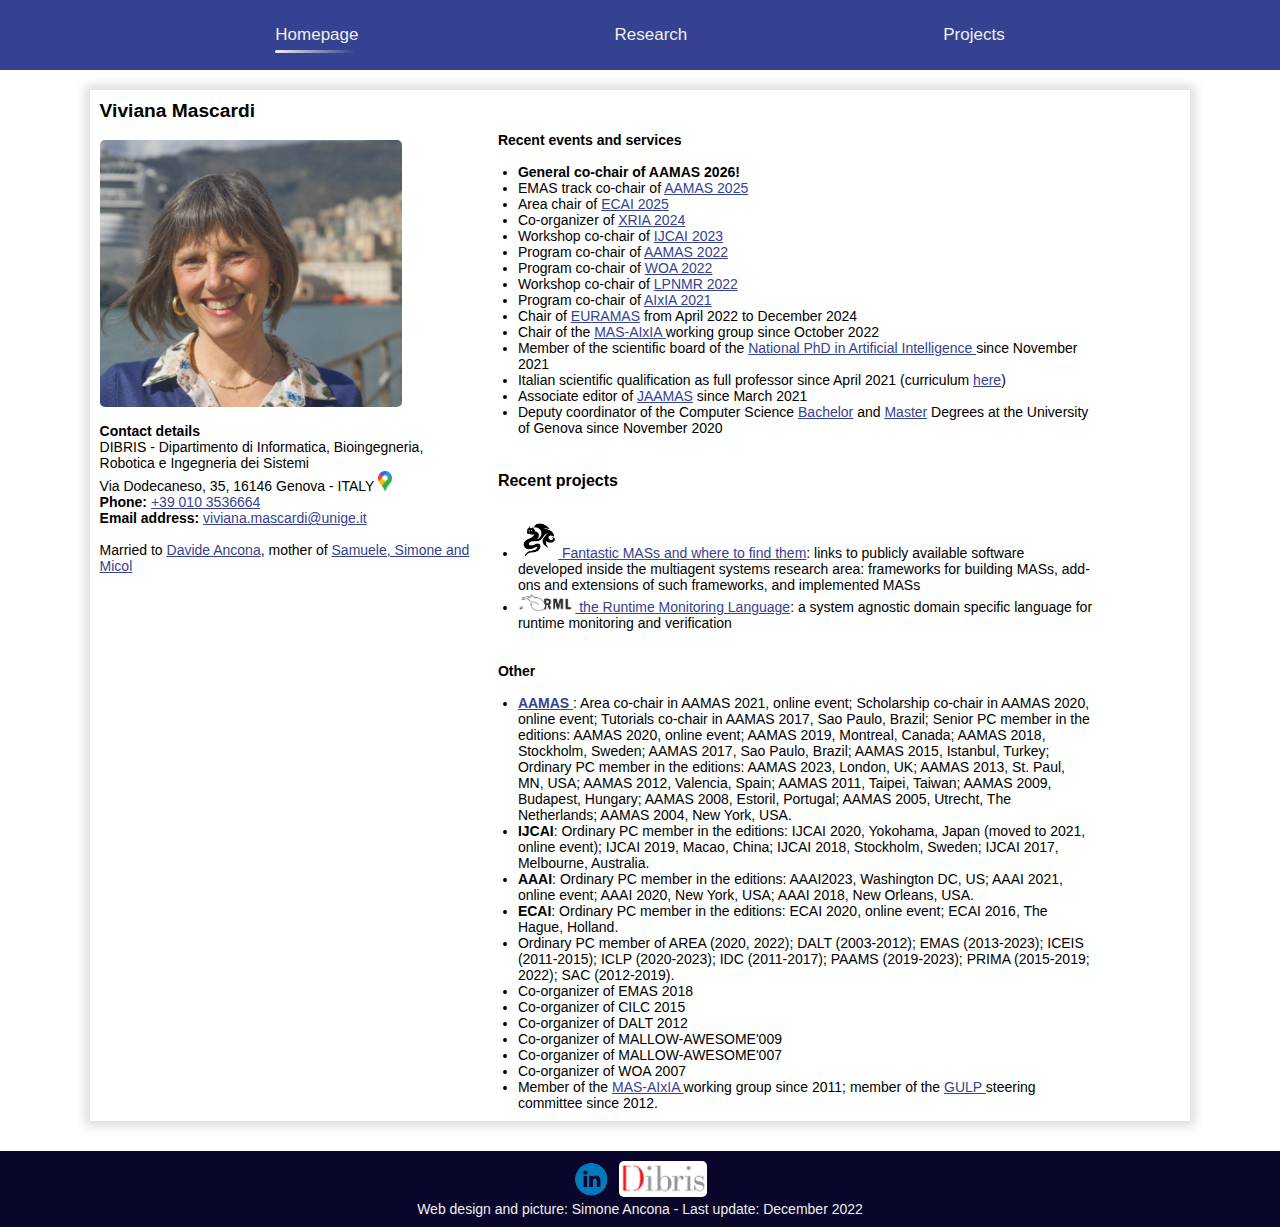
<file: index.html>
<!DOCTYPE html>
<html lang="en">
<head>
    <meta charset="UTF-8">
    <meta http-equiv="X-UA-Compatible" content="IE=edge">
    <meta name="viewport" content="width=device-width, initial-scale=1.0">
    <title>Viviana Mascardi - Home</title>
    <link rel="stylesheet" href="stile/stile.css">
</head>
<body>
    <nav>
        <a href="index.html" class="active">Homepage</a>
        <!-- <a href="bio.html">Biography</a> -->
        <a href="pag/research.html">Research</a>
        <a href="pag/projects.html">Projects</a>
    </nav>
    <main>
       
        <div id="contatto">
            <h1>Viviana Mascardi</h1>
	    <br> 
		<img src="./Icons/FOTO-2025-7-small-crop.jpg" width="80%" align="center">
            
            <p><br>
                <strong>Contact details</strong>
                <br>
                DIBRIS - Dipartimento di Informatica, Bioingegneria, Robotica e Ingegneria dei Sistemi
                <br>
                Via Dodecaneso, 35, 16146 Genova - ITALY <a href="https://goo.gl/maps/L7vrRXA2cBVXSEe76">
                    <img src="img/gmaps (Small).png" height="20px">
                </a>
                <br>
                <strong>Phone: </strong><a href="tel:+390103536664">+39 010 3536664</a>
                <br>
                <strong>Email address: </strong><a href="mailto:viviana.mascardi@unige.it">viviana.mascardi@unige.it</a>
          <br><br>
            Married to <a href="https://person.dibris.unige.it/ancona-davide/">Davide Ancona</a>, mother of <a href="./pag/kids.html">Samuele, Simone and Micol</a></p>
        </div>
            
        <div id="contenuto">
		<p>
			<br><br>
		    	<strong>Recent events and services</strong>
            		<br><br>
            		<ul> <li> <strong>General co-chair of AAMAS 2026!</strong></a>
 <li> EMAS track co-chair of <a href=https://aamas2025.org/">AAMAS 2025</a>
	  <li> Area chair of <a href=https://ecai2025.org/">ECAI 2025</a>
		    <li> Co-organizer of <a href=https://sites.google.com/view/xria2024/">XRIA 2024</a>
                              <li> Workshop co-chair of <a href="https://ijcai-23.org/">IJCAI 2023</a>
                		<li> Program co-chair of <a href="https://aamas2022-conference.auckland.ac.nz/">AAMAS 2022</a>
				<li> Program co-chair of <a href="https://sites.google.com/view/woa2022/home-page">WOA 2022</a>
				<li> Workshop co-chair of <a href="https://sites.google.com/view/lpnmr2022">LPNMR 2022</a>
				<li> Program co-chair of <a href="https://aixia2021.disco.unimib.it/">AIxIA 2021</a>
				<li> Chair of <a href="https://euramas.org/">EURAMAS</a> from April 2022 to December 2024 
                              <li> Chair of  the 
			    <a href="https://aixia.it/en/gruppi/sistemi-ad-agenti-e-multiagente-mas-aixia/"> MAS-AIxIA </a> working group since October 2022
				<li> Member of the scientific board of the <a href="https://phd.uniroma1.it/web/NATIONAL-PHD-IN-ARTIFICIAL-INTELLIGENCE_nD3764_EN.aspx">National PhD in Artificial Intelligence </a> since November 2021  	
				<li> Italian scientific qualification as full professor since April 2021 (curriculum <a href="./Documents/curriculumVitaeVivianaMascardiABILITAZIONE2020-DEF.pdf">here</a>)
				<li> Associate editor of <a href="https://www.springer.com/journal/10458">JAAMAS</a> since March 2021
			        <li> Deputy coordinator of the Computer Science <a href="https://corsi.unige.it/8759">Bachelor</a> and <a href="https://courses.unige.it/10852">Master</a> Degrees at the University of Genova since November 2020 
		</ul>  </p>


<br><br>
		    	<strong>Recent projects</strong>
            		<p><br><br>
            		<ul>
                              <li> <a href="https://mas-unige.github.io/fantastic_mass/"> <img src="/Icons/logo3.png" width="7%"> 
			Fantastic MASs and where to find them</a>: links to publicly available software developed inside the multiagent systems research area: 
			frameworks for building MASs, add-ons and extensions of such frameworks, and implemented MASs<br>
                <li>  <a href="https://rmlatdibris.github.io/"><img src="/Icons/logoBWsmall.png" width="10%">
the Runtime Monitoring Language</a>: a system agnostic domain specific language for runtime monitoring and verification  
<br>
		    </ul>  
		</p>
	    <p>
		<br><br>
	<strong>Other</strong>
            <br><br>
            <ul>
		    <li> <strong> <a href="https://www.ifaamas.org/previousaamas.html"> AAMAS </a></strong>:
			Area co-chair in AAMAS 2021, online event; Scholarship co-chair in AAMAS 2020, online event; Tutorials co-chair in AAMAS 2017, Sao Paulo, Brazil;
			Senior PC member in the editions: AAMAS 2020, online event; AAMAS 2019, Montreal, Canada; AAMAS 2018, Stockholm, Sweden; AAMAS 2017, Sao Paulo, Brazil; AAMAS 2015, Istanbul, Turkey; 
			Ordinary PC member in the editions: AAMAS 2023, London, UK; AAMAS 2013, St. Paul, MN, USA; AAMAS 2012, Valencia, Spain; AAMAS 2011, Taipei, Taiwan; AAMAS 2009, Budapest, Hungary; AAMAS 2008, Estoril, Portugal; AAMAS 2005, Utrecht, The Netherlands; AAMAS 2004, New York, USA.
		    <li> <strong>IJCAI</strong>: Ordinary PC member in the editions: IJCAI 2020, Yokohama, Japan (moved to 2021, online event); IJCAI 2019, Macao, China; IJCAI 2018, Stockholm, Sweden; IJCAI 2017, Melbourne, Australia.
		    <li> <strong>AAAI</strong>: Ordinary PC member in the editions: AAAI2023, Washington DC, US; AAAI 2021, online event; AAAI 2020, New York, USA; AAAI 2018, New Orleans, USA.	    
                    <li> <strong>ECAI</strong>: Ordinary PC member in the editions: ECAI 2020, online event; ECAI 2016, The Hague, Holland.
                    <li> Ordinary PC member of AREA (2020, 2022); DALT (2003-2012); EMAS (2013-2023); ICEIS (2011-2015); ICLP (2020-2023); IDC (2011-2017); PAAMS (2019-2023); PRIMA (2015-2019; 2022);  SAC (2012-2019).
	             <li> Co-organizer of EMAS 2018
		    <li> Co-organizer of CILC 2015
                    <li> Co-organizer of DALT 2012
		    <li> Co-organizer of MALLOW-AWESOME'009
                    <li> Co-organizer  of MALLOW-AWESOME'007
                    <li> Co-organizer of WOA 2007
		    <li> Member of the 
			    <a href="https://aixia.it/en/gruppi/sistemi-ad-agenti-e-multiagente-mas-aixia/"> MAS-AIxIA </a> working group since 2011; 
			    member of the <a href="https://www.programmazionelogica.it/"> GULP </a> steering committee since 2012. 
		</ul>
		</p>
        </div>
            
		
	<div id="altro">
	<!--	<p>
		<br><br>
	<strong>Other events and services</strong>
            <br><br>
            <ul>
		    <li> <strong> <a href="https://www.ifaamas.org/previousaamas.html"> AAMAS </a></strong>:
			Area co-chair in AAMAS 2021, online event; Scholarship co-chair in AAMAS 2020, online event; Tutorials co-chair in AAMAS 2017;
			Senior PC member in the editions: AAMAS 2020, online event; AAMAS 2019, Montreal, Canada; AAMAS 2018, Stockholm, Sweden; AAMAS 2017, Sao Paulo, Brazil; AAMAS 2015, Istanbul, Turkey; 
			Ordinary PC member in the editions: AAMAS 2013, St. Paul, MN, USA; AAMAS 2012, Valencia, Spain; AAMAS 2011, Taipei, Taiwan; AAMAS 2009, Budapest, Hungary; AAMAS 2008, Estoril, Portugal; AAMAS 2005, Utrecht, The Netherlands; AAMAS 2004, New York, USA.
		    <li> <strong>IJCAI</strong>: Ordinary PC member in the editions: IJCAI 2020, Yokohama, Japan (moved to 2021, online event); IJCAI 2019, Macao, China; IJCAI 2018, Stockholm, Sweden; IJCAI 2017, Melbourne, Australia.
		    <li> <strong>AAAI</strong>: Ordinary PC member in the editions: AAAI 2021, online event; AAAI 2020, New York, USA; AAAI 2018, New Orleans, USA.	    
                    <li> <strong>ECAI</strong>: Ordinary PC member in the editions: ECAI 2020, online event; ECAI 2016, The Hague, Holland.
                    <li> Ordinary PC member of DALT (2003-2012); EMAS (2013-2023); ICEIS (2011-2015); ICLP (2020-2023); IDC (2011-2017); PAAMS (2019-2023); PRIMA (2015-2019; 2022);  SAC (2012-2019).
	            <li> Co-organizer of EMAS 2018
		    <li> Co-organizer of CILC 2015
                    <li> Co-organizer of DALT 2012
		    <li> Co-organizer of MALLOW-AWESOME'009
                    <li> Co-organizer  of MALLOW-AWESOME'007
                    <li> Co-organizer of WOA 2007
		    <li> Member of the 
			    <a href="https://aixia.it/en/gruppi/sistemi-ad-agenti-e-multiagente-mas-aixia/"> MAS-AIxIA </a> working group since 2011; 
			    member of the <a href="https://www.programmazionelogica.it/"> GULP </a> steering committee since 2012. 
		</ul>
		</p>
-->
	</div>	
    </main>
    <footer>
        <div id="social">
            <a href="https://it.linkedin.com/in/viviana-mascardi-267a532">
                <img id="linkedin" src="img/linkedin-logo.png" height="36px">
            </a>
            <a href="https://www.dibris.unige.it/">
                <img id="dibris" src="img/logo_dibris.gif" height="36px">
            </a>
        </div>
        <p>Web design and picture: Simone Ancona - Last update: December 2022</p>
    </footer>
</body>
</html>
</file>
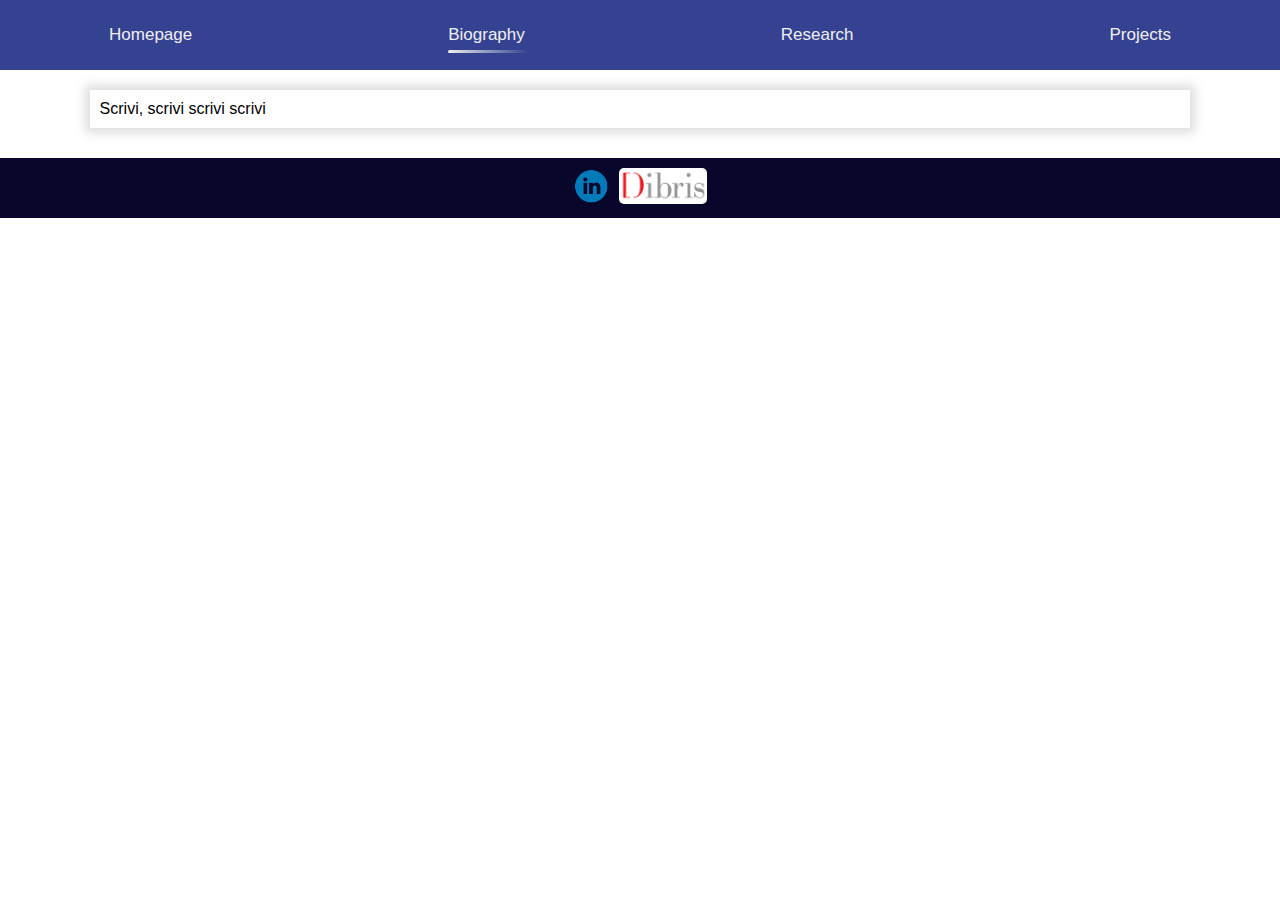
<file: pag/bio.html>
<!DOCTYPE html>
<html lang="en">
<head>
    <meta charset="UTF-8">
    <meta http-equiv="X-UA-Compatible" content="IE=edge">
    <meta name="viewport" content="width=device-width, initial-scale=1.0">
    <title>Viviana Mascardi - Home</title>
    <link rel="stylesheet" href="../stile/stile.css">
</head>
<body>
    <nav>
        <a href="../index.html">Homepage</a>
        <a href="bio.html" class="active">Biography</a>
        <a href="research.html">Research</a>
        <a href="projects.html">Projects</a>
    </nav>
    <main>
        <div id="contenuto">
            Scrivi, scrivi scrivi scrivi
        </div>
    </main>
    <footer>
        <div id="social">
            <a href="https://it.linkedin.com/in/viviana-mascardi-267a532">
                <img id="linkedin" src="../img/linkedin-logo.png" height="36px">
            </a>
            <a href="https://www.dibris.unige.it/">
                <img id="dibris" src="../img/logo_dibris.gif" height="36px">
            </a>
        </div>
    </footer>
</body>
</html>
</file>
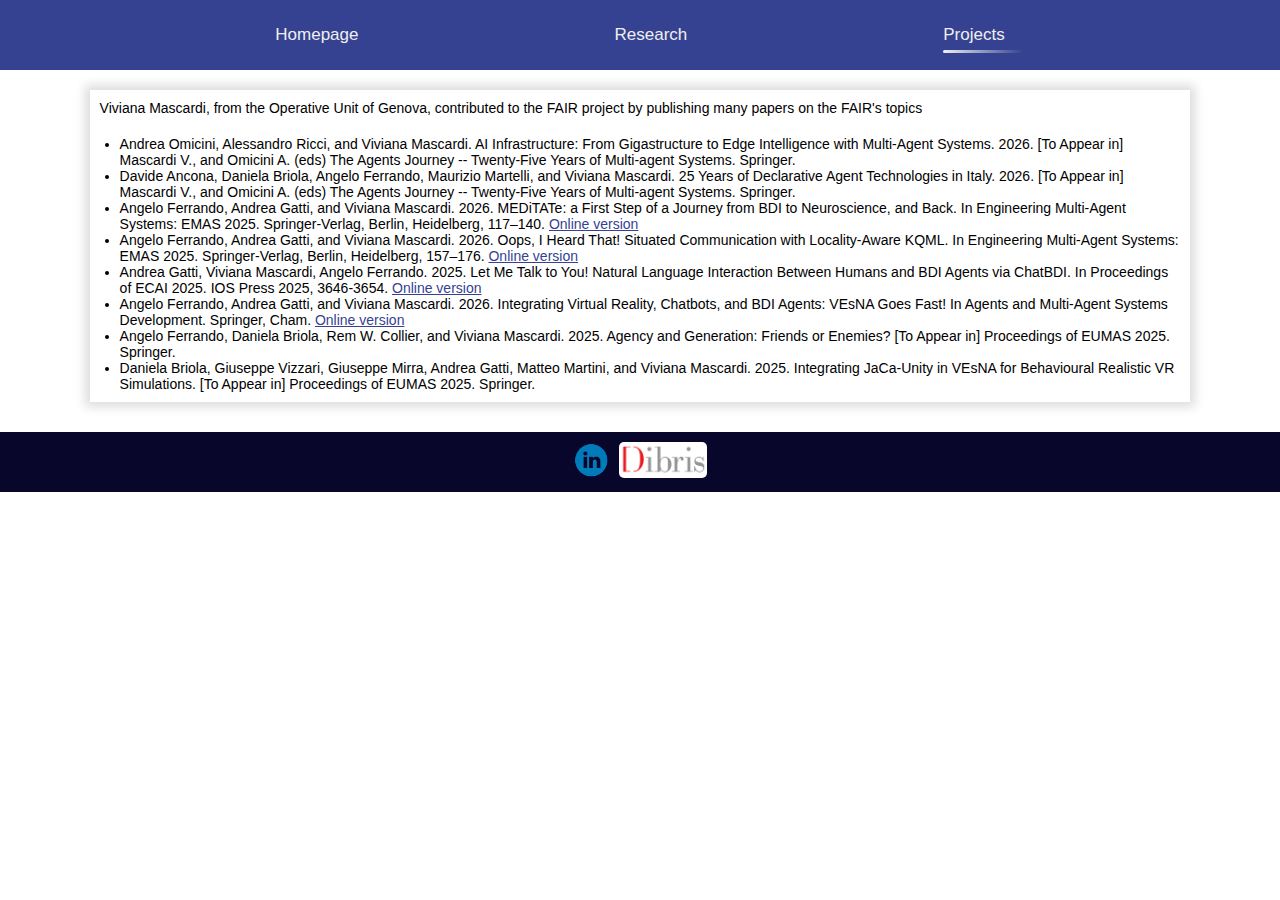
<file: pag/fair.html>
<!DOCTYPE html>
<html lang="en">
<head>
    <meta charset="UTF-8">
    <meta http-equiv="X-UA-Compatible" content="IE=edge">
    <meta name="viewport" content="width=device-width, initial-scale=1.0">
    <title>Viviana Mascardi - Projects - FAIR</title>
    <link rel="stylesheet" href="../stile/stile.css">
</head>
<body><body>
    <nav>
        <a href="../index.html">Homepage</a>
        <!-- <a href="bio.html">Biography</a> -->
        <a href="../pag/research.html">Research</a>
        <a href="../pag/projects.html" class="active">Projects</a>
    </nav>
    <main>
<p>Viviana Mascardi, from the Operative Unit of Genova, contributed to the FAIR project by publishing many papers on the FAIR's topics</p><ul>
  <li>Andrea Omicini, Alessandro Ricci, and Viviana Mascardi. AI Infrastructure: From Gigastructure 
    to Edge Intelligence with Multi-Agent Systems. 2026. [To Appear in] Mascardi V., and Omicini A. (eds) 
    The Agents Journey -- Twenty-Five Years of Multi-agent Systems. Springer.
  </li>

  <li>
    Davide Ancona, Daniela Briola, Angelo Ferrando, Maurizio Martelli, and Viviana Mascardi. 
    25 Years of Declarative Agent Technologies in Italy. 2026. [To Appear in] Mascardi V., and Omicini A. (eds) 
    The Agents Journey -- Twenty-Five Years of Multi-agent Systems. Springer.
  </li>

  <li>
    Angelo Ferrando, Andrea Gatti, and Viviana Mascardi. 2026. 
    MEDiTATe: a First Step of a Journey from BDI to Neuroscience, and Back. 
    In Engineering Multi-Agent Systems: EMAS 2025. Springer-Verlag, Berlin, Heidelberg, 117–140. 
    <a href="https://doi.org/10.1007/978-3-032-18011-7_8">Online version</a>
  </li>

  <li>
    Angelo Ferrando, Andrea Gatti, and Viviana Mascardi. 2026. 
    Oops, I Heard That! Situated Communication with Locality-Aware KQML. 
    In Engineering Multi-Agent Systems: EMAS 2025. Springer-Verlag, Berlin, Heidelberg, 157–176. 
    <a href="https://doi.org/10.1007/978-3-032-18011-7_10">Online version</a>
  </li>

  <li>
    Andrea Gatti, Viviana Mascardi, Angelo Ferrando. 2025. 
    Let Me Talk to You! Natural Language Interaction Between Humans and BDI Agents via ChatBDI. 
    In Proceedings of ECAI 2025. IOS Press 2025, 3646-3654. 
    <a href="https://ebooks.iospress.nl/doi/10.3233/FAIA251242">Online version</a>
  </li>

  <li>
    Angelo Ferrando, Andrea Gatti, and Viviana Mascardi. 2026. 
    Integrating Virtual Reality, Chatbots, and BDI Agents: VEsNA Goes Fast! 
    In Agents and Multi-Agent Systems Development. Springer, Cham. 
    <a href="https://doi.org/10.1007/978-3-032-01082-7_11">Online version</a>
  </li>

  <li>
    Angelo Ferrando, Daniela Briola, Rem W. Collier, and Viviana Mascardi. 2025. 
    Agency and Generation: Friends or Enemies? [To Appear in] Proceedings of EUMAS 2025. Springer.
  </li>

  <li>
    Daniela Briola, Giuseppe Vizzari, Giuseppe Mirra, Andrea Gatti, Matteo Martini, and Viviana Mascardi. 2025. 
    Integrating JaCa-Unity in VEsNA for Behavioural Realistic VR Simulations. 
    [To Appear in] Proceedings of EUMAS 2025. Springer.
  </li>
</ul>
  
         </main>
    <footer>
        <div id="social">
            <a href="https://it.linkedin.com/in/viviana-mascardi-267a532">
                <img id="linkedin" src="../img/linkedin-logo.png" height="36px">
            </a>
            <a href="https://www.dibris.unige.it/">
                <img id="dibris" src="../img/logo_dibris.gif" height="36px">
            </a>
        </div>
    </footer>
</body>
</html>
</file>
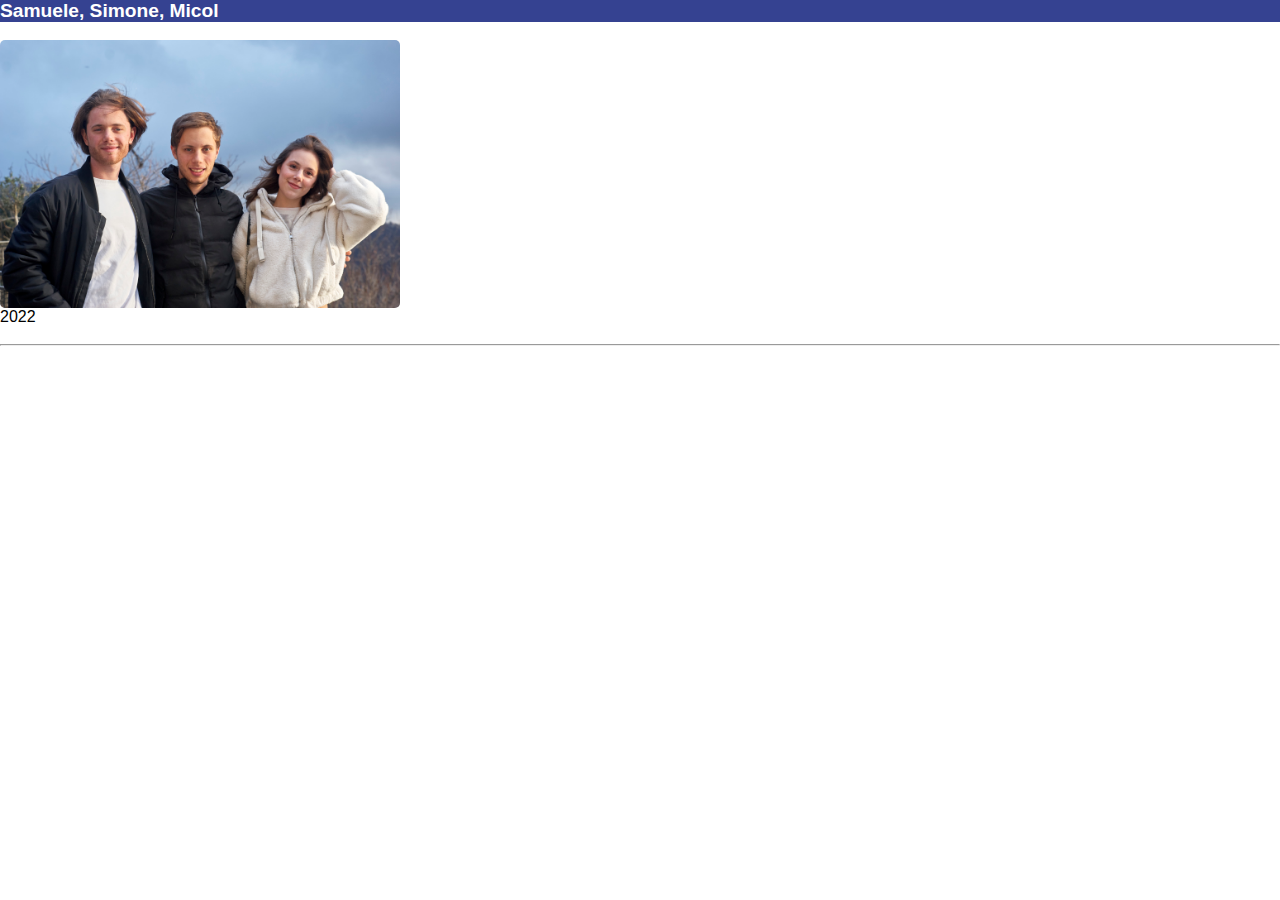
<file: pag/kids.html>
<html><head>
<link rel="stylesheet" href="../stile/stile.css">
  
<title>My kids</title>

  <div id="kids"> 
  <h1 style="color:White"> Samuele, Simone, Micol </h1>
  </div>
  </head>
<!-- fine header -->

  <body>
<br> 
<img SRC="../Icons/RAGAZZI.jpg" width=400>
<br> 
2022
<br> <br>
<hr>
</body></html>
</file>
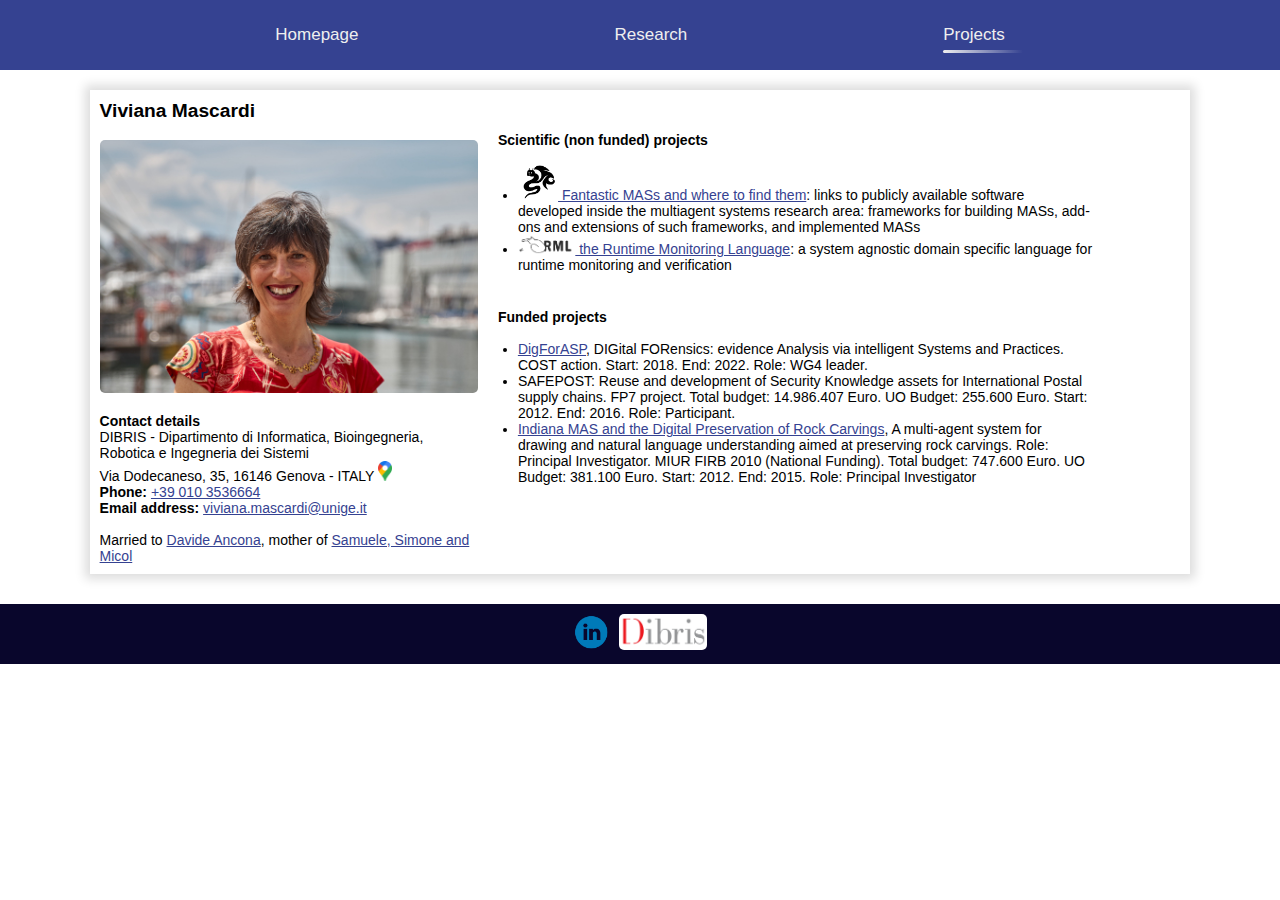
<file: pag/projects.html>
<!DOCTYPE html>
<html lang="en">
<head>
    <meta charset="UTF-8">
    <meta http-equiv="X-UA-Compatible" content="IE=edge">
    <meta name="viewport" content="width=device-width, initial-scale=1.0">
    <title>Viviana Mascardi - Projects</title>
    <link rel="stylesheet" href="../stile/stile.css">
</head>
<body>
    <nav>
        <a href="../index.html">Homepage</a>
        <!-- <a href="bio.html">Biography</a> -->
        <a href="research.html">Research</a>
        <a href="projects.html" class="active">Projects</a>
    </nav>
    <main>
        
        <div id="contatto">
            <h1>Viviana Mascardi</h1>
	    <br> 
		<img src="../Icons/FOTO-SIMONE-PORTO-ANTICO-AAMAS.jpg" width="100%">
            
            <p><br>
                <strong>Contact details</strong>
                <br>
                DIBRIS - Dipartimento di Informatica, Bioingegneria, Robotica e Ingegneria dei Sistemi
                <br>
                Via Dodecaneso, 35, 16146 Genova - ITALY <a href="https://goo.gl/maps/L7vrRXA2cBVXSEe76">
                    <img src="../img/gmaps (Small).png" height="20px">
                </a>
                <br>
                <strong>Phone: </strong><a href="tel:+390103536664">+39 010 3536664</a>
                <br>
                <strong>Email address: </strong><a href="mailto:viviana.mascardi@unige.it">viviana.mascardi@unige.it</a>
          <br><br>
            Married to <a href="https://person.dibris.unige.it/ancona-davide/">Davide Ancona</a>, mother of <a href="./kids.html">Samuele, Simone and Micol</a></p>
        </div>
        
        
        <div id="contenuto">
		<p>
		<br><br>
		<strong>Scientific (non funded) projects</strong>
		<br><br>
            <ul>
		<li> <a href="https://mas-unige.github.io/fantastic_mass/"> <img src="../Icons/logo3.png" width="7%"> 
			Fantastic MASs and where to find them</a>: links to publicly available software developed inside the multiagent systems research area: 
			frameworks for building MASs, add-ons and extensions of such frameworks, and implemented MASs<br>
                <li>  <a href="https://rmlatdibris.github.io/"><img src="../Icons/logoBWsmall.png" width="10%">
the Runtime Monitoring Language</a>: a system agnostic domain specific language for runtime monitoring and verification  
<br>
		</ul></p>
		
		<br><br>
		<p>
			<strong>Funded projects</strong>
		<br><br>
            <ul>
               
                <li> <a href="https://www.cost.eu/actions/CA17124/">DigForASP</a>, DIGital FORensics: evidence Analysis via intelligent Systems and Practices. COST action. Start: 2018. End: 2022. Role: WG4 leader.
 <br>
                <li> SAFEPOST: Reuse and development of Security Knowledge assets for International Postal supply chains. FP7
project. Total budget: 14.986.407 Euro. UO Budget: 255.600 Euro. Start: 2012. End: 2016. Role: Participant.     
     <br>               
                <li>  <a href="http://indianamas.dibris.unige.it/"> Indiana MAS and the Digital Preservation of Rock Carvings</a>, A multi-agent system for drawing and natural
language understanding aimed at preserving rock carvings. Role: Principal Investigator. MIUR FIRB 2010 (National
Funding). Total budget: 747.600 Euro. UO Budget: 381.100 Euro. Start: 2012. End: 2015. Role: Principal Investigator
</ul>
		</p>
        </div>
    </main>
    <footer>
        <div id="social">
            <a href="https://it.linkedin.com/in/viviana-mascardi-267a532">
                <img id="linkedin" src="../img/linkedin-logo.png" height="36px">
            </a>
            <a href="https://www.dibris.unige.it/">
                <img id="dibris" src="../img/logo_dibris.gif" height="36px">
            </a>
        </div>
    </footer>
</body>
</html>
</file>
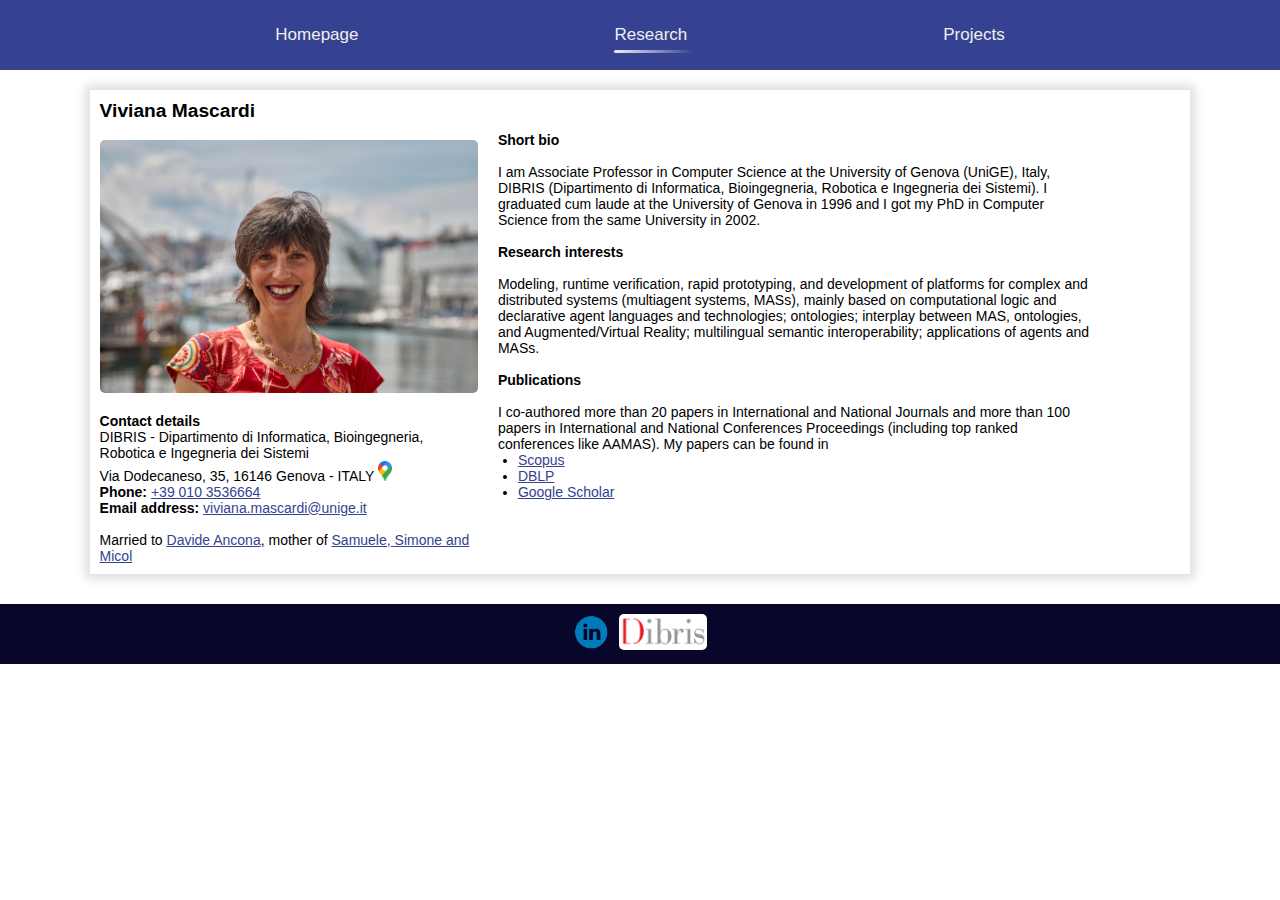
<file: pag/research.html>
<!DOCTYPE html>
<html lang="en">
<head>
    <meta charset="UTF-8">
    <meta http-equiv="X-UA-Compatible" content="IE=edge">
    <meta name="viewport" content="width=device-width, initial-scale=1.0">
    <title>Viviana Mascardi - Research</title>
    <link rel="stylesheet" href="../stile/stile.css">
</head>
<body>
    <nav>
        <a href="../index.html">Homepage</a>
        <!-- <a href="bio.html">Biography</a> -->
        <a href="research.html" class="active">Research</a>
        <a href="projects.html">Projects</a>
    </nav>
    <main>
        
        <div id="contatto">
            <h1>Viviana Mascardi</h1>
	    <br> 
		<img src="../Icons/FOTO-SIMONE-PORTO-ANTICO-AAMAS.jpg" width="100%">
            
            <p> <br>
                <strong>Contact details</strong>
                <br>
                DIBRIS - Dipartimento di Informatica, Bioingegneria, Robotica e Ingegneria dei Sistemi
                <br>
                Via Dodecaneso, 35, 16146 Genova - ITALY <a href="https://goo.gl/maps/L7vrRXA2cBVXSEe76">
                    <img src="../img/gmaps (Small).png" height="20px">
                </a>
                <br>
                <strong>Phone: </strong><a href="tel:+390103536664">+39 010 3536664</a>
                <br>
                <strong>Email address: </strong><a href="mailto:viviana.mascardi@unige.it">viviana.mascardi@unige.it</a>
          <br><br>
            Married to <a href="https://person.dibris.unige.it/ancona-davide/">Davide Ancona</a>, mother of <a href="./kids.html">Samuele, Simone and Micol</a></p>
        </div>
        
        <div id="contenuto">
		<p>
               <br><br>  
			<strong>Short bio</strong> <br><br>
            I am Associate Professor in Computer Science at the University of Genova (UniGE), 
            Italy, DIBRIS (Dipartimento di Informatica, Bioingegneria, Robotica e Ingegneria dei Sistemi). 
            I graduated cum laude at the University of Genova in 1996 and I got my PhD in Computer Science 
            from the same University in 2002. 
<br><br>
            <strong>Research interests</strong> <br><br>

Modeling, runtime verification, rapid prototyping, and development of platforms for complex and distributed systems 
            (multiagent systems, MASs), mainly based on computational logic and declarative agent languages 
            and technologies; ontologies; interplay between MAS, ontologies, and Augmented/Virtual Reality; 
            multilingual semantic interoperability; applications of agents and MASs.
            <br><br>
             
			<strong>Publications</strong><br><br>
            
            I co-authored more than 20 papers in International and National Journals and more than 100 papers in International and National Conferences Proceedings (including top
ranked conferences like AAMAS). My papers can be found in 
            <ul>
                <li> <a href="https://www.scopus.com/authid/detail.uri?authorId=6506722954"> Scopus </a>
                <li> <a href="https://dblp.org/pid/m/VMascardi.html"> DBLP </a>
                <li> <a href="https://scholar.google.it/citations?user=fU0A1uIAAAAJ&hl=en"> Google Scholar </a>             
		    </p> </div>
    </main>
    <footer>
        <div id="social">
            <a href="https://it.linkedin.com/in/viviana-mascardi-267a532">
                <img id="linkedin" src="../img/linkedin-logo.png" height="36px">
            </a>
            <a href="https://www.dibris.unige.it/">
                <img id="dibris" src="../img/logo_dibris.gif" height="36px">
            </a>
        </div>
    </footer>
</body>
</html>
</file>
<file: stile/stile.css>
:root {
    --main-color: #354291;
    --dark: #09062c;
    --light: #efefef;
}

* {
    margin: 0;
    padding: 0;
    box-sizing: border-box;
    font-family: 'Segoe UI', Arial, Helvetica, Verdana, sans-serif;
}


nav {
    position: fixed;
    width: 100%;
    background-color: var(--main-color);
    height: 70px;
    display: flex;
    justify-content: center;
    align-items: center;
    column-gap: 20%;
    z-index: 10;
    
    flex-wrap: wrap;
}

nav > a {
    color: var(--light);
    font-size: 17px;
    text-decoration: none;
    transition: all 0.5s ease;
}

nav > a:hover {
    color: var(--light);
    transform: scaleX(1.05);
}

nav > a.active::before {
    content: "";
    background: linear-gradient(to right, var(--light), var(--main-color));
    position: absolute;
    height: 3px;
    width: 80px;
    transform: translateY(25px);
    border-radius: 2px;
}

main {
    flex-wrap: wrap;
    display: flex;
    position: relative;
    margin-left: 7%;
    margin-right: 7%;
    top: 90px;
    
    box-shadow: 0 0 10px 5px #dddddd;
    padding: 10px;
    column-gap: 20px;
    row-gap: 20px;
}

main > div > a {
    text-decoration: none;
    color: var(--main-color);
}

@media (max-width: 700px) {
    main {
        flex-direction: column;
    }
    #contatto {
        width: 100%;
    }
    #contenuto {
        width: 100%;
    }
}

footer {
    background-color: var(--dark);
    color: var(--light);  
    margin-top: 120px;
    width: 100%;
    display: flex;
    flex-direction: column;
    align-items: center;
    padding: 10px;
}

h1 {
    font-size: 1.2rem;
}

p {
    font-size: 14px;
}

ul {
    font-size: 14px;
}

li {
    font-size: 14px;
}

#contatto {
    width: 35%;
}

#contenuto {
    width: 55%;
}

#social {
    display: flex;
    column-gap: 10px;
}

a { 
    color: var(--main-color);
}

img {
    border-radius: 5px;
}

#kids {
    background-color: var(--main-color);
    width: 100%;
}

ul {
    margin-left: 20px;
}
</file>
